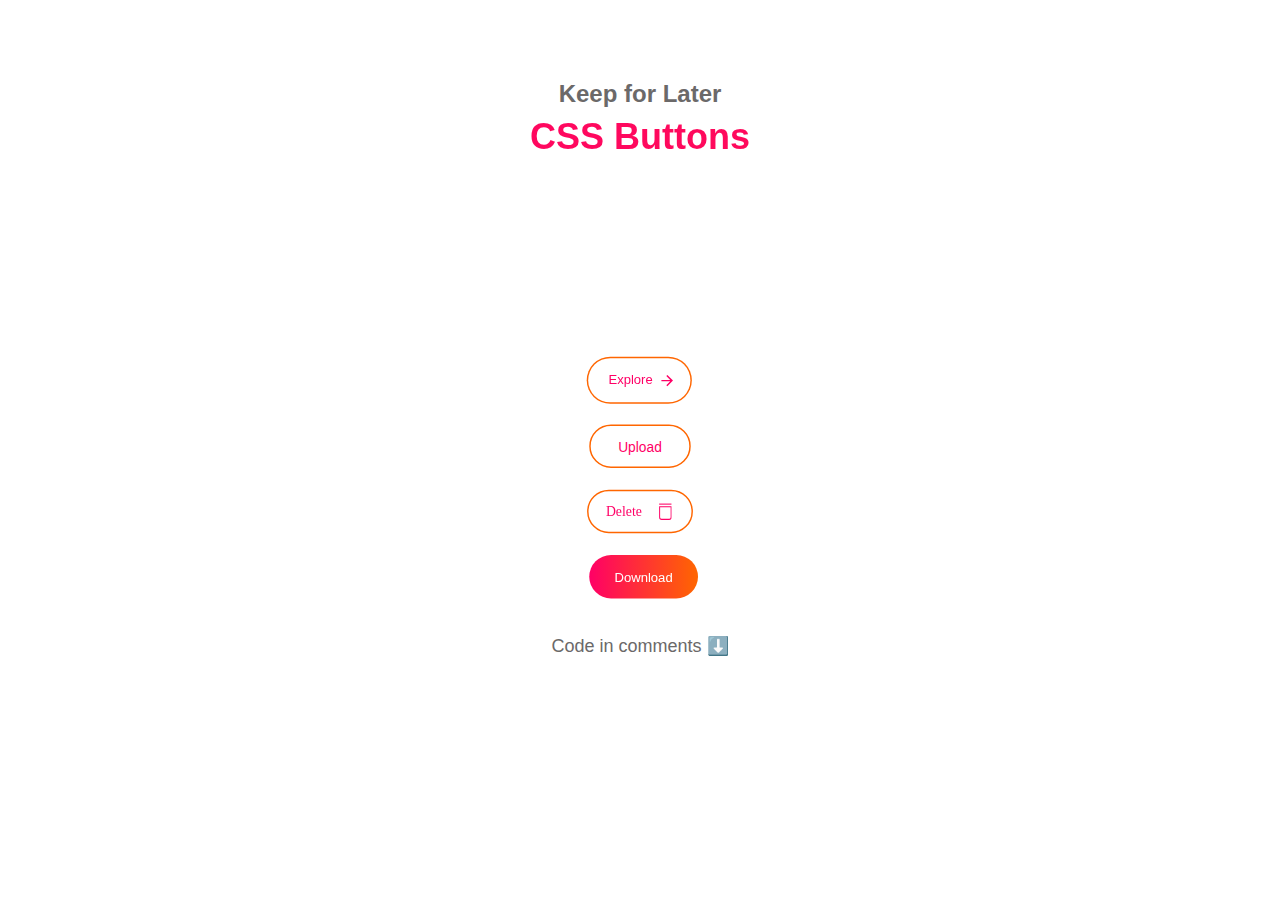
<file: Css buttons/part 1/index.html>
<!DOCTYPE html>
<html lang="en">
<head>
    <meta charset="UTF-8">
    <meta name="viewport" content="width=device-width, initial-scale=1.0">
    <title>Buttons</title>
    <link rel="preconnect" href="https://fonts.googleapis.com" />
    <link rel="preconnect" href="https://fonts.gstatic.com" crossorigin />
    <link
      href="https://fonts.googleapis.com/css2?family=Poppins:wght@400;500;600&display=swap"
      rel="stylesheet"
    />
    <link
      rel="stylesheet"
      href="https://fonts.googleapis.com/css2?family=Material+Symbols+Outlined:opsz,wght,FILL,GRAD@20..48,100..700,0..1,-50..200"
    />
    <link rel="stylesheet" href="index.css" />
</head>
<body>
    <header>
        <h2>Keep for Later</h2>
        <h1>CSS Buttons</h1>
    </header>
    <div class="frame">
        <div>
            <button class="btn-1">
            <svg
              xmlns="http://www.w3.org/2000/svg"
              class="arr-2"
              viewBox="0 0 24 24"
            >
              <path
                d="M16.1716 10.9999L10.8076 5.63589L12.2218 4.22168L20 11.9999L12.2218 19.778L10.8076 18.3638L16.1716 12.9999H4V10.9999H16.1716Z"
              ></path>
            </svg>
            <span class="text">Explore</span>
            <span class="circle"></span>
            <svg
              xmlns="http://www.w3.org/2000/svg"
              class="arr-1"
              viewBox="0 0 24 24"
            >
              <path
                d="M16.1716 10.9999L10.8076 5.63589L12.2218 4.22168L20 11.9999L12.2218 19.778L10.8076 18.3638L16.1716 12.9999H4V10.9999H16.1716Z"
              ></path>
            </svg>
          </button>
        </div>
        <div>
          <div class="btn-2-wrapper">
            <button class="btn-2">
              <svg
                class="mysvg"
                xmlns="http://www.w3.org/2000/svg"
                fill="none"
                viewBox="0 0 24 24"
                height="24px"
                width="24px"
              >
                <g stroke-width="0" id="SVGRepo_bgCarrier"></g>
                <g
                  stroke-linejoin="round"
                  stroke-linecap="round"
                  id="SVGRepo_tracerCarrier"
                ></g>
                <g id="SVGRepo_iconCarrier">
                  <g id="Interface / Download">
                    <path
                      stroke-linejoin="round"
                      stroke-linecap="round"
                      stroke-width="2"
                      stroke="#f1f1f1"
                      d="M6 21H18M12 3V17M12 17L17 12M12 17L7 12"
                      id="Vector"
                    ></path>
                  </g>
                </g>
              </svg>
              <span class="texto">Download</span>
            </button>
          </div>
        </div>
        <div>
          <button class="btn-3">
            <span>Upload</span>
          </button>
        </div>
        <div>
          <button class="btn-4">
            <span class="button-text"></span>
            <span class="animation">
              <span class="paper-wrapper">
                <span class="paper"></span>
              </span>
              <span class="shredded-wrapper">
                <span class="shredded"></span>
              </span>
              <span class="lid"></span>
              <span class="can">
                <span class="filler"></span>
              </span>
            </span>
          </button>
        </div>
    </div>
    <div>
      <h3>Code in comments ⬇️</h3>
    </div>
</body>
</html>
</file>
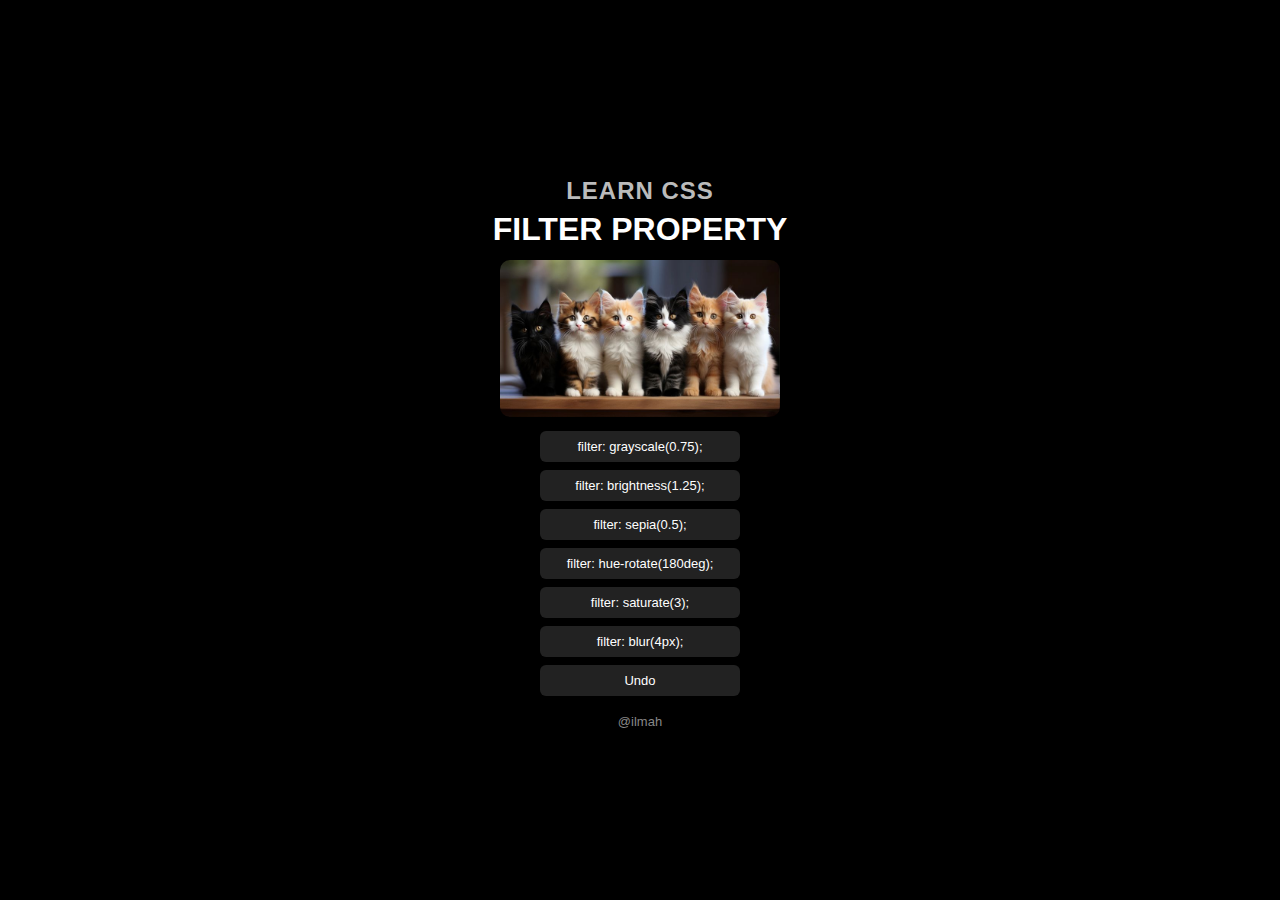
<file: css-filter/part 1/index.html>
<!DOCTYPE html>
<html lang="en">
<head>
  <meta charset="UTF-8">
  <meta name="viewport" content="width=device-width, initial-scale=1.0">
  <title>CSS Filter Property</title>
  <link rel="stylesheet" href="index.css">
</head>
<body>
  <div class="container">
    <h2>LEARN CSS</h2>
    <h1>FILTER PROPERTY</h1>

    <img id="image" src="image/Cute cats.jpg" alt="Sample Image">

    <div class="buttons">
      <button onclick="applyFilter('grayscale(0.75)')">filter: grayscale(0.75);</button>
      <button onclick="applyFilter('brightness(1.25)')">filter: brightness(1.25);</button>
      <button onclick="applyFilter('sepia(0.5)')">filter: sepia(0.5);</button>
      <button onclick="applyFilter('hue-rotate(180deg)')">filter: hue-rotate(180deg);</button>
      <button onclick="applyFilter('saturate(3)')">filter: saturate(3);</button>
      <button onclick="applyFilter('blur(4px)')">filter: blur(4px);</button>
      <button onclick="applyFilter('none')">Undo</button>
    </div>

    <footer>@ilmah</footer>
  </div>
  <script src="script.js"></script>
</body>
</html>
</file>
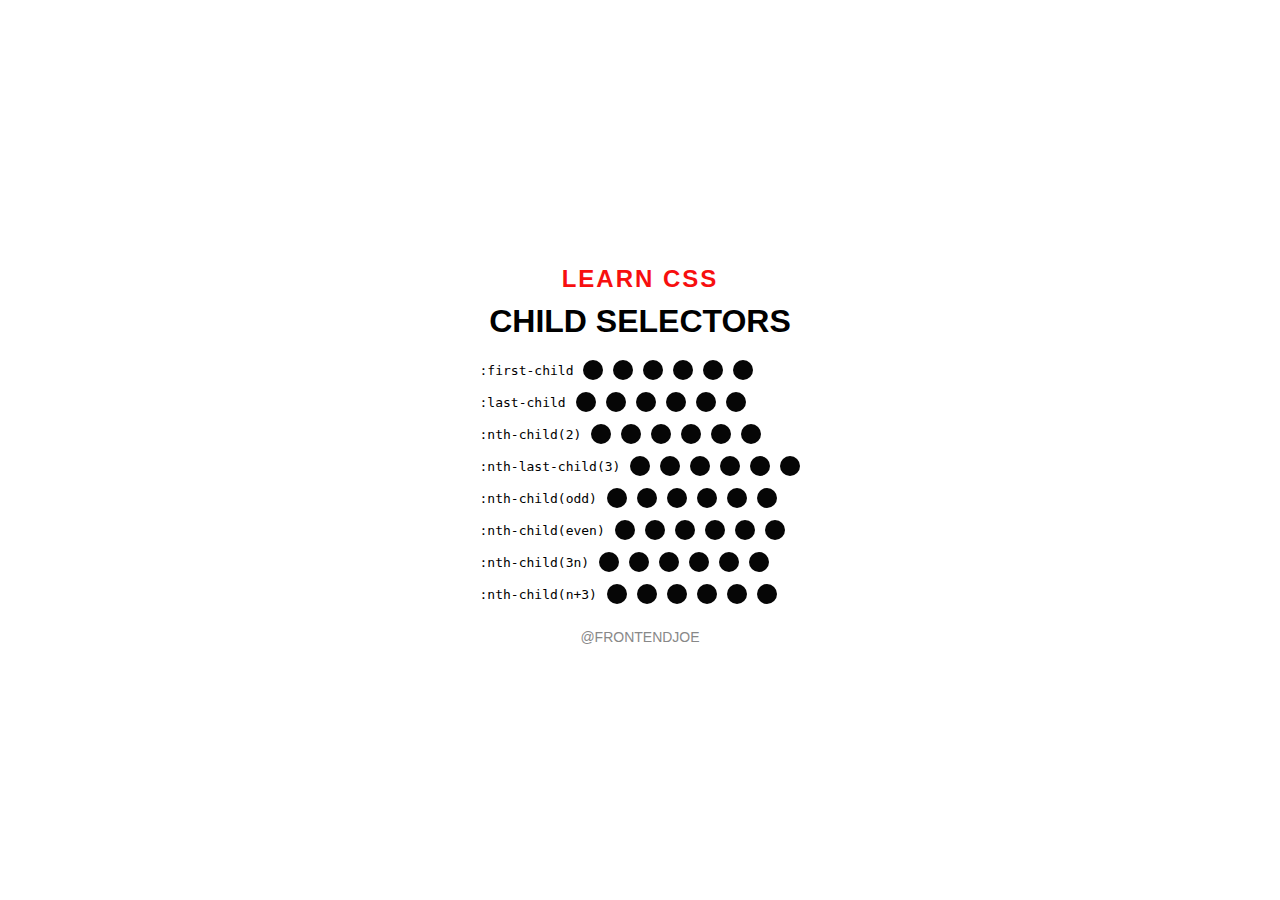
<file: Css child/a.html>
<!DOCTYPE html>
<html lang="en">
<head>
  <meta charset="UTF-8">
  <meta name="viewport" content="width=device-width, initial-scale=1.0">
  <title>CSS Child Selectors Hover Demo</title>
  <style>
    body {
      background: #fff;
      color: #000;
      font-family: Arial, sans-serif;
      display: flex;
      justify-content: center;
      align-items: center;
      flex-direction: column;
      min-height: 100vh;
      margin: 0;
    }

    h2 {
      color: #f70f0f;
      letter-spacing: 2px;
      margin: 10px 0;
    }

    h1 {
      margin: 5px 0 20px;
    }

    .container {
      text-align: center;
    }

    .row {
      display: flex;
      align-items: center;
      gap: 10px;
      margin: 12px 0;
      font-family: monospace;
      cursor: pointer;
    }

    .row span {
      width: 20px;
      height: 20px;
      border-radius: 50%;
      background: #060606;
      display: inline-block;
      transition: 0.3s;
    }

    /* Show highlights only when hovering */
    .row.first:hover span:first-child {
      background: #f70f0f;
    }

    .row.last:hover span:last-child {
      background: #f70f0f;
    }

    .row.second:hover span:nth-child(2) {
      background: #f70f0f;
    }

    .row.nth-last:hover span:nth-last-child(3) {
      background: #f70f0f;
    }

    .row.odd:hover span:nth-child(odd) {
      background: #f70f0f;
    }

    .row.even:hover span:nth-child(even) {
      background: #f70f0f;
    }

    .row.nth3n:hover span:nth-child(3n) {
      background: #f70f0f;
    }

    .row.nthn3:hover span:nth-child(n+3) {
      background: #f70f0f;
    }

    footer {
      margin-top: 25px;
      color: #888;
      font-size: 14px;
    }
  </style>
</head>
<body>
  <div class="container">
    <h2>LEARN CSS</h2>
    <h1>CHILD SELECTORS</h1>

    <div class="row first">:first-child 
      <span></span><span></span><span></span><span></span><span></span><span></span>
    </div>

    <div class="row last">:last-child 
      <span></span><span></span><span></span><span></span><span></span><span></span>
    </div>

    <div class="row second">:nth-child(2) 
      <span></span><span></span><span></span><span></span><span></span><span></span>
    </div>

    <div class="row nth-last">:nth-last-child(3) 
      <span></span><span></span><span></span><span></span><span></span><span></span>
    </div>

    <div class="row odd">:nth-child(odd) 
      <span></span><span></span><span></span><span></span><span></span><span></span>
    </div>

    <div class="row even">:nth-child(even) 
      <span></span><span></span><span></span><span></span><span></span><span></span>
    </div>

    <div class="row nth3n">:nth-child(3n) 
      <span></span><span></span><span></span><span></span><span></span><span></span>
    </div>

    <div class="row nthn3">:nth-child(n+3) 
      <span></span><span></span><span></span><span></span><span></span><span></span>
    </div>

    <footer>@FRONTENDJOE</footer>
  </div>
</body>
</html>
</file>
<file: Css buttons/part 1/index.css>
body{
  background-color: #fff;
  color: #000;
  font-family: 'Euclid Circular A', sans-serif;
  overflow: hidden;
  margin: 0;
  height: 100vh;
  display: flex;
  flex-direction: column;
  justify-content: center;
  align-items: center;
}
header {
  position: absolute;
  text-align: center;
  width: 100%;
  left: 0;
  top: 80px;
}
header h2 {
  font-size: 24px;
  font-weight: 600;
  margin: 0;
  color: #6b6969;
}
header h1 {
  font-size: 36px;
  font-weight: 700;
  margin: 8px 0 0 0;
  background: linear-gradient(90deg, #ff0066, #ff6600);
  background-size: 600% 600%;
    -webkit-background-clip: text;
    -webkit-text-fill-color: transparent;
    animation: gradient 8s ease infinite;
}
h3 {
  position: relative;
  bottom: -120px;
  font-size: 18px;
  font-weight: 500;
  text-align: center;
color: #6b6969;
}

.frame {
  position: relative;
  display: flex;
  justify-content: center;
  align-items: center;
  flex-direction: column;
  place-items: center;
  scale: 1.45;
  translate: 0 24px;
  user-select: none;
}
button .btn  {
    display: flex;
    flex-direction: column;
    align-items: center;
    justify-content: center;
}
/* btn-1 */

.btn-1 {
  position: relative;
  scale: 0.5;
  white-space: nowrap;
  display: flex;
  align-items: center;
  gap: 4px;
  padding: 16px 36px;
  border: 4px solid;
  border-color: transparent;
  font-size: 18px;
  background-color: inherit;
  border-radius: 100px;
  font-weight: 400;
  color: #ff0066;
  box-shadow: 0 0 0 2px #ff6600;
  cursor: pointer;
  overflow: hidden;
  transition: all 0.6s cubic-bezier(0.23, 1, 0.32, 1);
}

.btn-1 svg {
  position: absolute;
  width: 24px;
  fill: #1e1e1e;
  z-index: 9;
  transition: all 0.8s cubic-bezier(0.23, 1, 0.32, 1);
}

.btn-1 .arr-1 {
  right: 16px;
}

.btn-1 .arr-2 {
  left: -25%;
}

.btn-1 .circle {
  position: absolute;
  top: 50%;
  left: 50%;
  transform: translate(-50%, -50%);
  width: 20px;
  height: 20px;
  background: linear-gradient(90deg, #ff0066, #ff6600);
  border-radius: 50%;
  opacity: 0;
  transition: all 0.8s cubic-bezier(0.23, 1, 0.32, 1);
}

.btn-1 .text {
  position: relative;
  z-index: 1;
  transform: translateX(-12px);
  transition: all 0.8s cubic-bezier(0.23, 1, 0.32, 1);
}

.btn-1:hover {
  box-shadow: 0 0 0 12px transparent;
  border-radius: 12px;
  color: #f9f9f9;
}

.btn-1:hover .arr-1 {
  right: -25%;
}

.btn-1:hover .arr-2 {
  left: 16px;
}

.btn-1:hover .text {
  transform: translateX(12px);
}

.btn-1 svg {
  fill: #ff0066;
}

.btn-1:hover svg {
  fill: #f9f9f9;
}

.btn-1:active {
  scale: 0.95;
  box-shadow: 0 0 0 4px #ff0066;
}

.btn-1:hover .circle {
  width: 220px;
  height: 220px;
  opacity: 1;
}
/* btn-2 */

.btn-2-wrapper {
  width: 125px;
  position: absolute;
  display: flex;
  justify-content: center;
}

.btn-2 {
  position: relative;
  scale: 0.6;
  width: 125px;
  height: 50px;
  border-radius: 30px;
  border: none;
  padding: 5px 10px;
  background: linear-gradient(90deg, #ff0066, #ff6600);
  color: #fff;
  bottom: -80px;
  left: -60px;
  font-weight: 400;
  font-size: 15px;
  line-height: 1;
  cursor: pointer;
  transition: 0.3s linear;
}

.btn-2 .mysvg {
  display: none;
}

.btn-2-wrapper:hover .btn-2 {
  width: 50px;
  height: 50px;
  border-radius: 50%;
  transition: 0.3s linear;
}

.btn-2-wrapper:hover .texto {
  display: none;
}

.btn-2-wrapper:hover .mysvg {
  display: inline;
}

.btn-2-wrapper:hover .btn-2::before {
  content: "";
  position: absolute;
  top: -3px;
  left: -3px;
  width: 100%;
  height: 100%;
  border: 3.5px solid transparent;
  border-top: 3.5px solid #fff;
  border-right: 3.5px solid #fff;
  border-radius: 50%;
  animation: animateC 2s linear infinite;
}

@keyframes animateC {
  0% {
    transform: rotate(0deg);
  }

  100% {
    transform: rotate(360deg);
  }
}

/* btn-3 */

.btn-3 {
  position: relative;
  scale: 1;
  cursor: pointer;
  background-color: transparent;
  width: 70px;
  padding: 8.5px 0px;
  border: solid 1px #ff6600;
  border-radius: 20px;
  position: relative;
  font-size: 9.5px;
  overflow: hidden;
  transition: 0.1s linear 0.1s;
}

.btn-3 span {
  color: #ff0066;
  font-weight: 400;
  position: relative;
  z-index: 2;
  transition: 0.2s linear 0.1s;
}

.btn-3::after {
  display: block;
  content: "";
  background: linear-gradient(90deg, #ff0066, #ff6600);
  width: 300px;
  height: 300px;
  border-radius: 50%;
  position: absolute;
  top: 100%;
  transform: translateX(-40%);
  transition: 0.2s linear 0.1s;
  z-index: 1;
}

.btn-3:hover::after {
  top: -50%;
}

.btn-3:hover span {
  color: #f9f9f9;
}
/* btn-4 */

.btn-4 {
  position: relative;
  scale: 0.5;
  display: flex;
  align-items: center;
  justify-content: center;
  border-radius: 40px;
  border: 2px solid #ff6600;
  background: transparent;
  font-size: 19px;
  font-weight: 400;
  font-family: "Euclid Circular A";
  color: #ff0066;
  padding: 0 24px;
  width: 146px;
  height: 60px;
  text-align: left;
  cursor: pointer;
  transition: 0.3s;
}

.btn-4 .button-text {
  flex: 0 0 70px;
}

.btn-4 .button-text::before {
  content: "Delete";
}

.btn-4 .animation {
  position: relative;
  overflow: hidden;
  display: grid;
  place-items: center;
  width: 64px;
  height: 64px;
  scale: 0.725;
}

.btn-4 .can {
  overflow: hidden;
  position: relative;
  translate: 0 3px;
  width: 20px;
  height: 22px;
  border-bottom-left-radius: 5px;
  border-bottom-right-radius: 5px;
  border: 2px solid #ff0066;
}

.btn-4 .lid {
  position: absolute;
  top: 17px;
  left: 50%;
  translate: -50% 0;
  width: 24px;
  height: 2px;
  background: #ff0066;
}

@keyframes move {
  75%,
  100% {
    translate: 0 88px;
  }
}

.btn-4 .paper-wrapper,
.btn-4 .shredded-wrapper {
  overflow: hidden;
  position: absolute;
  display: flex;
  top: -20px;
  left: 50%;
  margin-left: -5px;
  width: 10px;
  height: 64px;
}

.btn-4 .paper-wrapper {
  height: 40px;
}

.btn-4 .shredded-wrapper {
  top: 24px;
  height: 20px;
  justify-content: center;
}

.btn-4 .paper,
.btn-4 .shredded {
  display: block;
  background: #f9f9f9;
  height: 20px;
}

.btn-4 .paper {
  width: 10px;
}

.btn-4 .shredded {
  margin-top: -40px;
  width: 2px;
}

.btn-4 .shredded::before,
.btn-4 .shredded::after {
  content: "";
  position: absolute;
  z-index: 1;
  top: 0;
  width: inherit;
  height: inherit;
  background: inherit;
}

.btn-4 .shredded::before {
  left: -4px;
}

.btn-4 .shredded::after {
  right: -4px;
}

@keyframes fill {
  0%,
  20% {
    translate: 0 0;
  }
  40%,
  70% {
    translate: 0 -50%;
  }
  90%,
  100% {
    translate: 0 -100%;
  }
}

.btn-4 .filler {
  position: absolute;
  top: 100%;
  left: 50%;
  margin-left: -32px;
  width: 64px;
  height: 120%;
  background: #f9f9f9;
}

.btn-4:hover {
  background: #fd445e;
  border-color: #fd445e;
  color: #f9f9f9;
}

.btn-4:hover :is(.paper, .shredded) {
  animation: move 1s linear 2 both;
}

.btn-4:hover .filler {
  animation: fill 2s both;
}
</file>
<file: css-filter/part 1/index.css>
body {
      background: #000;
      color: #fff;
      font-family: Arial, sans-serif;
      display: flex;
      justify-content: center;
      align-items: center;
      flex-direction: column;
      min-height: 100vh;
      margin: 0;
    }

    h2 {
      color: #bbb;
      letter-spacing: 1px;
      margin: 6px 0;
    }

    h1 {
      margin: 4px 0 12px;
    }

    .container {
      text-align: center;
    }

    img {
      width: 280px;
      border-radius: 10px;
      transition: all 0.5s ease;
    }

    .buttons {
      margin-top: 10px;
      display: flex;
      flex-direction: column;
      gap: 8px;
      align-items: center;
    }

    button {
      background: #222;
      color: #fff;
      border: none;
      padding: 8px 18px;
      border-radius: 6px;
      cursor: pointer;
      font-size: 13px;
      transition: background 0.3s;
      width: 200px;
      text-align: center;
    }

    button:hover {
      background: #444;
      border: 1px solid #fff;
    }

    footer {
      margin-top: 18px;
      color: #888;
      font-size: 13px;
    }
</file>
